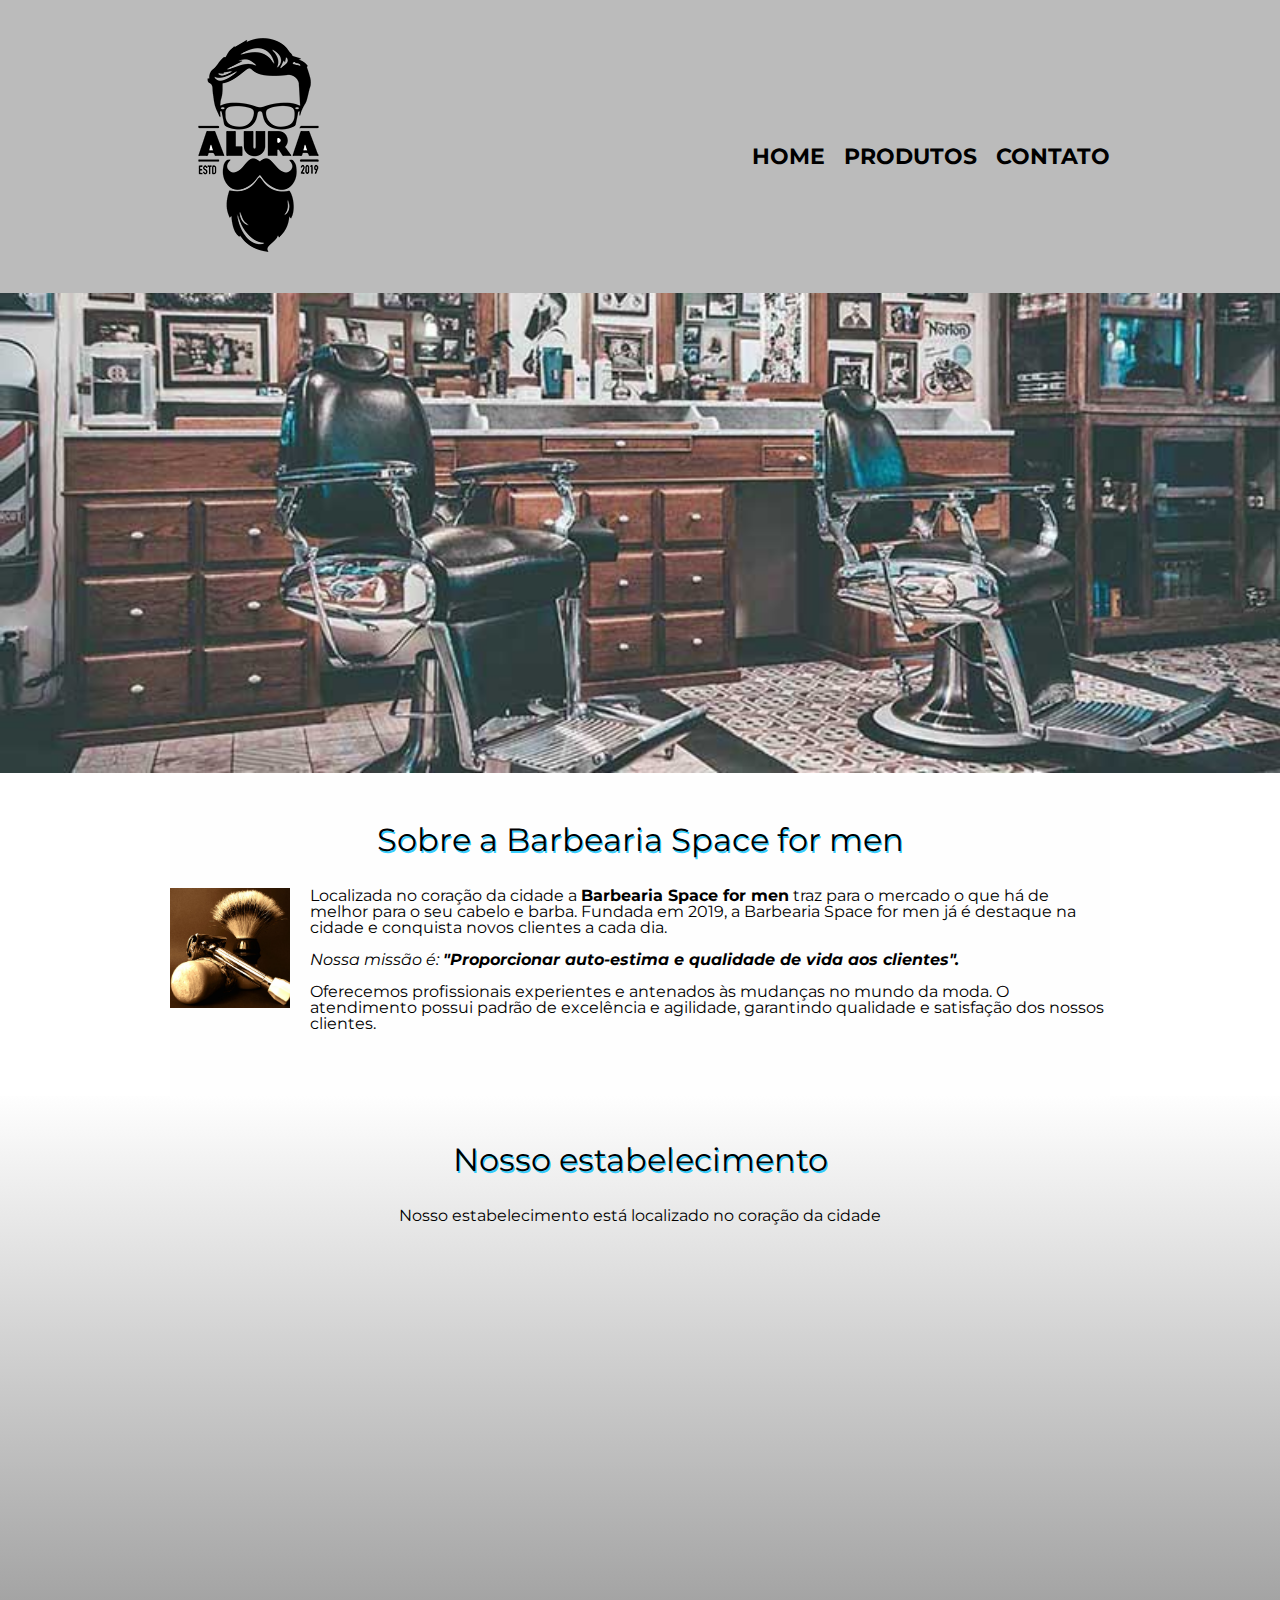
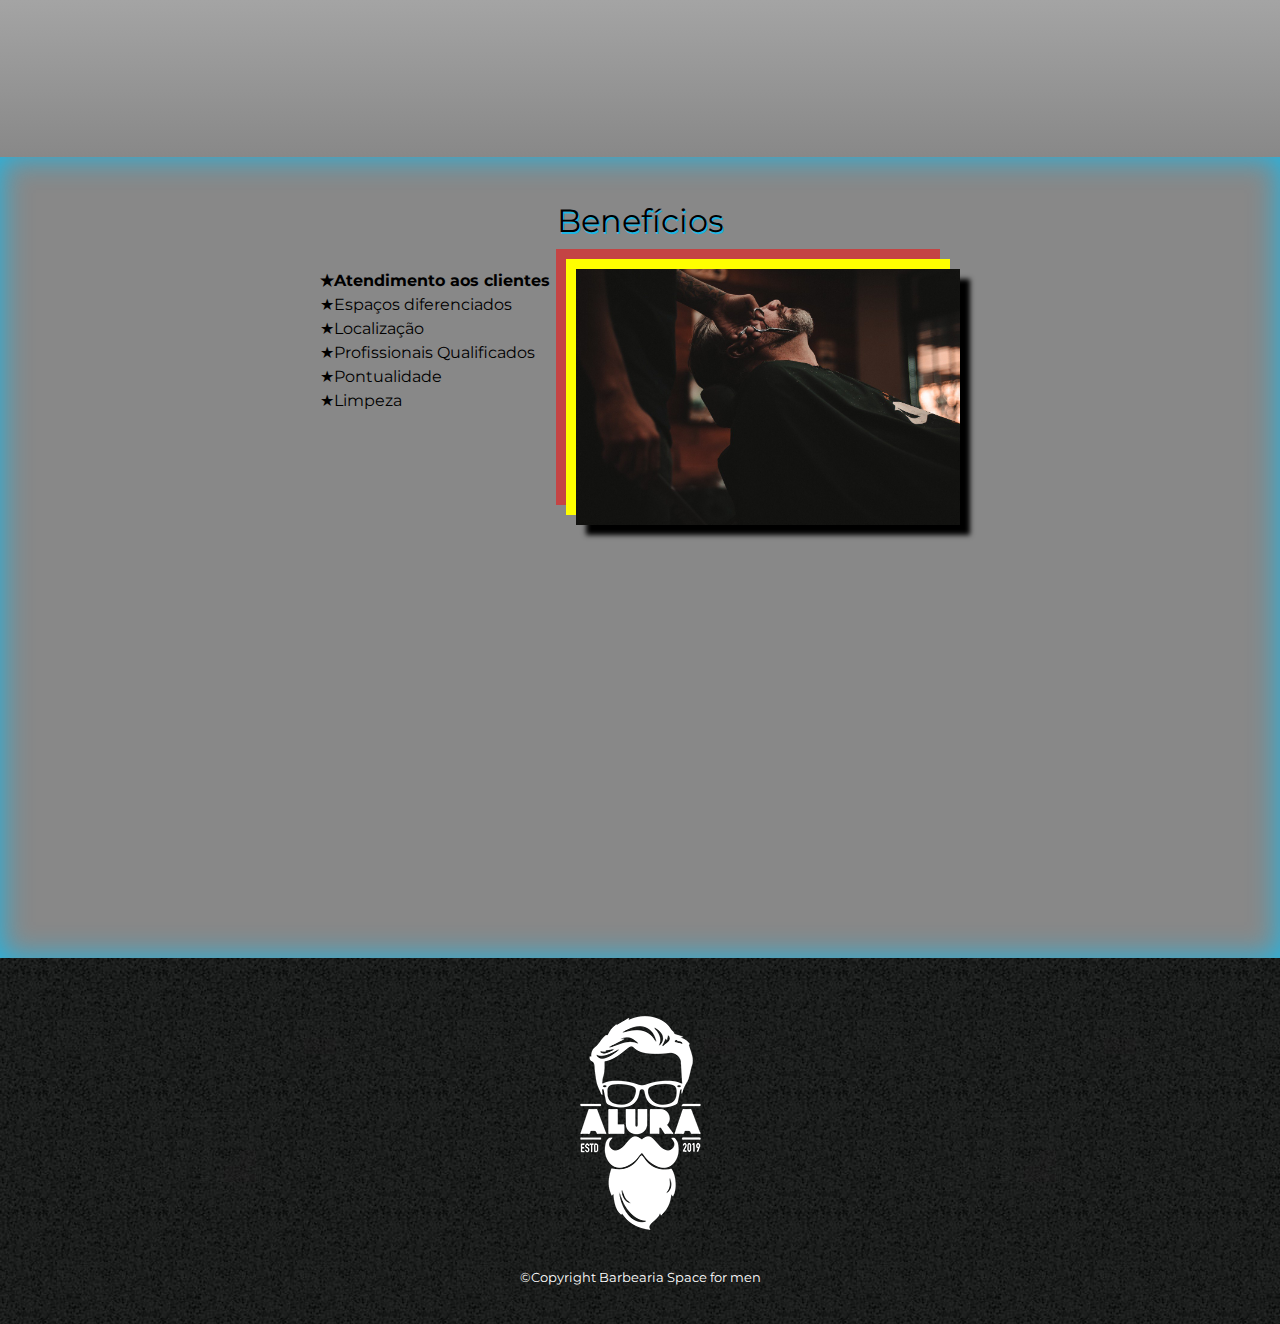
<file: index.html>
<!DOCTYPE html>
<html lang="en">

<head>
    <meta charset="UTF-8">
    <meta http-equiv="X-UA-Compatible" content="IE=edge">
    <meta name="viewport" content="width=device-width, initial-scale=1.0">
    <meta name="autor" content="William Francisco de Assis">
    <meta name="description" content="Space for men barberia">
    <link rel="stylesheet" href="reset.css">
    <link rel="stylesheet" href="style.css">
    <link rel="preconnect" href="https://fonts.googleapis.com">
    <link rel="preconnect" href="https://fonts.gstatic.com" crossorigin>
    <link href="https://fonts.googleapis.com/css2?family=Montserrat:ital@1&display=swap" rel="stylesheet">
    <title>Space for men</title>
</head>

<body>

    <header>
        <div class="caixa">
            <h1><img src="./logo.png" alt="logo"></h1>

            <nav>
                <ul>
                    <li> <a href="index.html">Home</a></li>
                    <li> <a href="produtos.html">Produtos</a></li>
                    <li><a href="contato.html">Contato</a></li>
                </ul>

            </nav>
        </div>
    </header>

    <img src="./banner.jpg" alt="banner" class="banner">

    <main>
        <section class="principal">

            <h2 class="titulo-principal">Sobre a Barbearia Space for men</h2>

            <img src="./utensilios.jpg" alt="utensilios de um barbeiro" class="utensilios">

            <p>Localizada no coração da cidade a <strong>Barbearia Space for men</strong> traz para o mercado o que há
                de
                melhor para o seu cabelo e barba. Fundada em 2019, a Barbearia Space for men já é destaque na cidade e
                conquista novos clientes a cada dia.</p>

            <p id="missao"><em>Nossa missão é: <strong>"Proporcionar auto-estima e qualidade de vida aos clientes".</strong>
                </em>
            </p>

            <p>Oferecemos profissionais experientes e antenados às mudanças no mundo da moda. O atendimento possui
                padrão de
                excelência e agilidade, garantindo qualidade e satisfação dos nossos clientes.</p>

        </section>

        <section class="mapa">

            <h3 class="titulo-principal">Nosso estabelecimento</h3>

            <p>Nosso estabelecimento está localizado no coração da cidade</p>

            <div class="mapa-conteudo">
                <iframe
                    src="https://www.google.com/maps/embed?pb=!1m18!1m12!1m3!1d116959.45845171231!2d-46.835627460937495!3d-23.640777099999998!2m3!1f0!2f0!3f0!3m2!1i1024!2i768!4f13.1!3m3!1m2!1s0x94ce5303b7b3f8bf%3A0xeda26a4907e87a15!2sBarbearia%20Space%20for%20men!5e0!3m2!1spt-BR!2sbr!4v1683572181416!5m2!1spt-BR!2sbr"
                    width="100%" height="450" style="border:0;" allowfullscreen="" loading="lazy"
                    referrerpolicy="no-referrer-when-downgrade"></iframe>
            </div>

        </section>

        <section class="beneficios">
            <h3 class="titulo-principal">Benefícios</h3>

            <div class="conteudo-beneficios">

                <ul class="lista-beneficios">
                    <li class="itens">Atendimento aos clientes</li>
                    <li class="itens">Espaços diferenciados</li>
                    <li class="itens">Localização</li>
                    <li class="itens">Profissionais Qualificados</li>
                    <li class="itens">Pontualidade</li>
                    <li class="itens">Limpeza</li>
                </ul><img src="./beneficios.jpg" alt="beneficios" class="imagem-beneficios">

            </div>

            <div class="video">

                <iframe width="100%" height="315" src="https://www.youtube.com/embed/wcVVXUV0YUY"
                    title="YouTube video player" frameborder="0"
                    allow="accelerometer; autoplay; clipboard-write; encrypted-media; gyroscope; picture-in-picture; web-share"
                    allowfullscreen></iframe>

            </div>

        </section>

    </main>

    <footer>
        <img src="./logo-branco.png" alt="logo-branco">

        <p class="copyright">&copy;Copyright Barbearia Space for men</p>
    </footer>
</body>

</html>
</file>
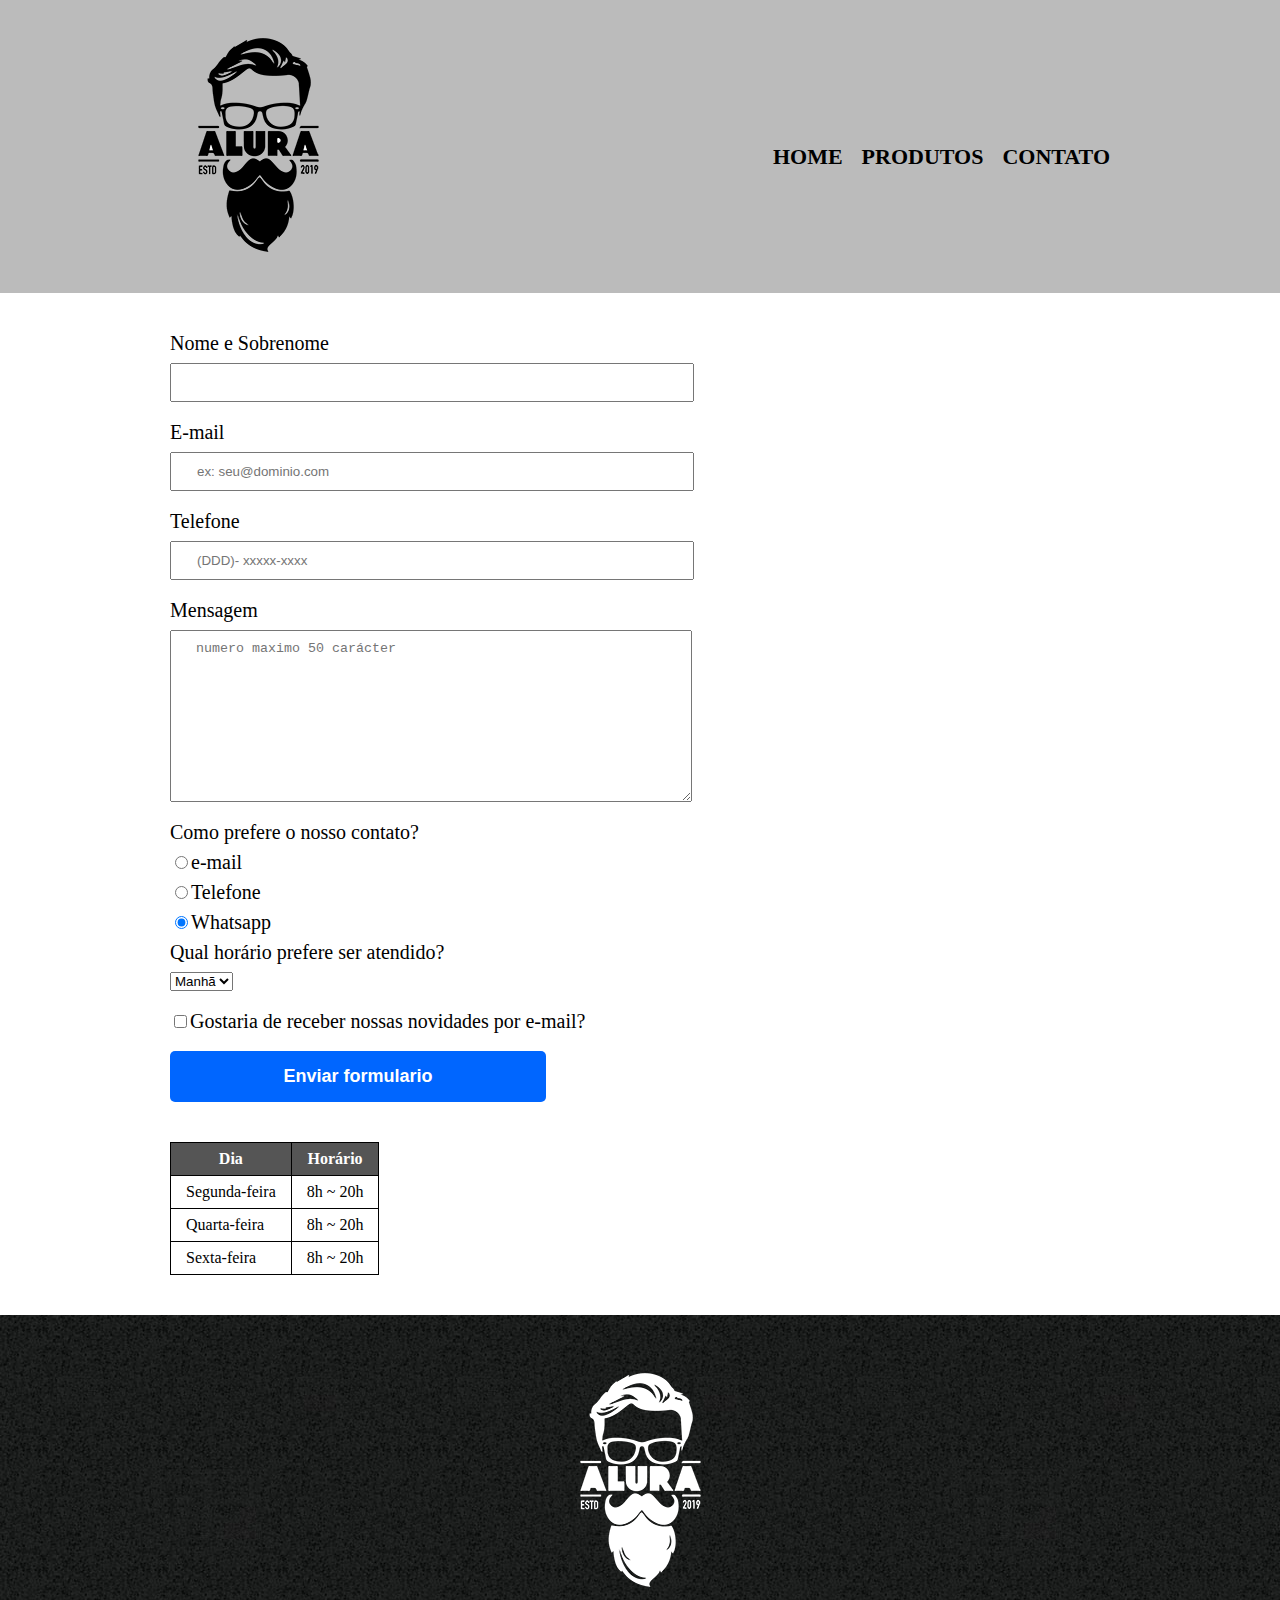
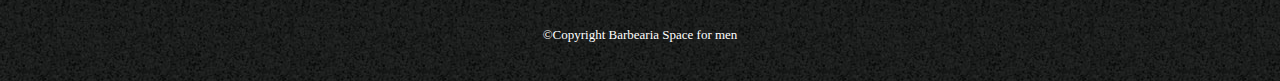
<file: contato.html>
<!DOCTYPE html>
<html lang="pt-br">

<head>
    <meta charset="UTF-8">
    <meta http-equiv="X-UA-Compatible" content="IE=edge">
    <meta name="viewport" content="width=device-width, initial-scale=1.0">
    <meta name="autor" content="William Francisco de Assis">
    <meta name="description" content="Contato Barbearia Space for men">
    <link rel="stylesheet" href="reset.css">
    <link rel="stylesheet" href="contato.css">



    <title>Contato - Barbearia Space For men</title>
</head>

<body>

    <header>

        <div class="caixa">
            <h1><img src="./logo.png" alt="logo"></h1>

            <nav>
                <ul>
                    <li> <a href="index.html">Home</a></li>
                    <li> <a href="produtos.html">Produtos</a></li>
                    <li><a href="contato.html">Contato</a></li>
                </ul>

            </nav>
        </div>
    </header>

    <main>
        <form>


            <label for="nomesobrenome">Nome e Sobrenome</label>
            <input type="text" name="" id="nomesobrenome" class="inputs-padrao" required>

            <label for="email">E-mail</label>
            <input type="email" name="" id="email" class="inputs-padrao" required placeholder="ex: seu@dominio.com">

            <label for="telefone">Telefone</label>
            <input type="tel" name="" id="telefone" class="inputs-padrao" required placeholder="(DDD)- xxxxx-xxxx">

            <label for="mensagem">Mensagem</label>
            <textarea name="" id="mensagem" cols="65" rows="10" class="inputs-padrao" maxlength="50"
                placeholder="numero maximo 50 carácter"></textarea>


            <fieldset>
                <legend>Como prefere o nosso contato?</legend>
                <label for="radio-email"><input type="radio" name="contato" id="radio-email">e-mail</label>


                <label for="radio-telefone"> <input type="radio" name="contato" id="radio-telefone">Telefone</label>


                <label for="radio-whatsapp"><input type="radio" name="contato" id="radio-whatsapp"
                        checked>Whatsapp</label>

            </fieldset>

            <fieldset>

                <legend>Qual horário prefere ser atendido?</legend>
                <select name="" id="">
                    <option value="">Manhã</option>
                    <option value="">Tarde</option>
                    <option value="">Noite</option>

                </select>

            </fieldset>

            <label for="checkbox" class="checkbox"> <input type="checkbox" name="" id="checkbox">Gostaria de receber
                nossas novidades por e-mail?</label>



            <input type="submit" value="Enviar formulario" class="enviar">

        </form>

        <table>

            <thead>
                <tr>
                    <th>Dia</th>
                    <th>Horário</th>
                </tr>
            </thead>

            <tbody>
                <tr>
                    <td>Segunda-feira</td>
                    <td>8h ~ 20h</td>
                </tr>

                <tr>
                    <td>Quarta-feira</td>
                    <td>8h ~ 20h</td>
                </tr>

                <tr>
                    <td>Sexta-feira</td>
                    <td>8h ~ 20h</td>
                </tr>
            </tbody>

        </table>

    </main>


    <footer>
        <img src="./logo-branco.png" alt="logo-branco">

        <p class="copyright">&copy;Copyright Barbearia Space for men</p>
    </footer>




</body>

</html>
</file>
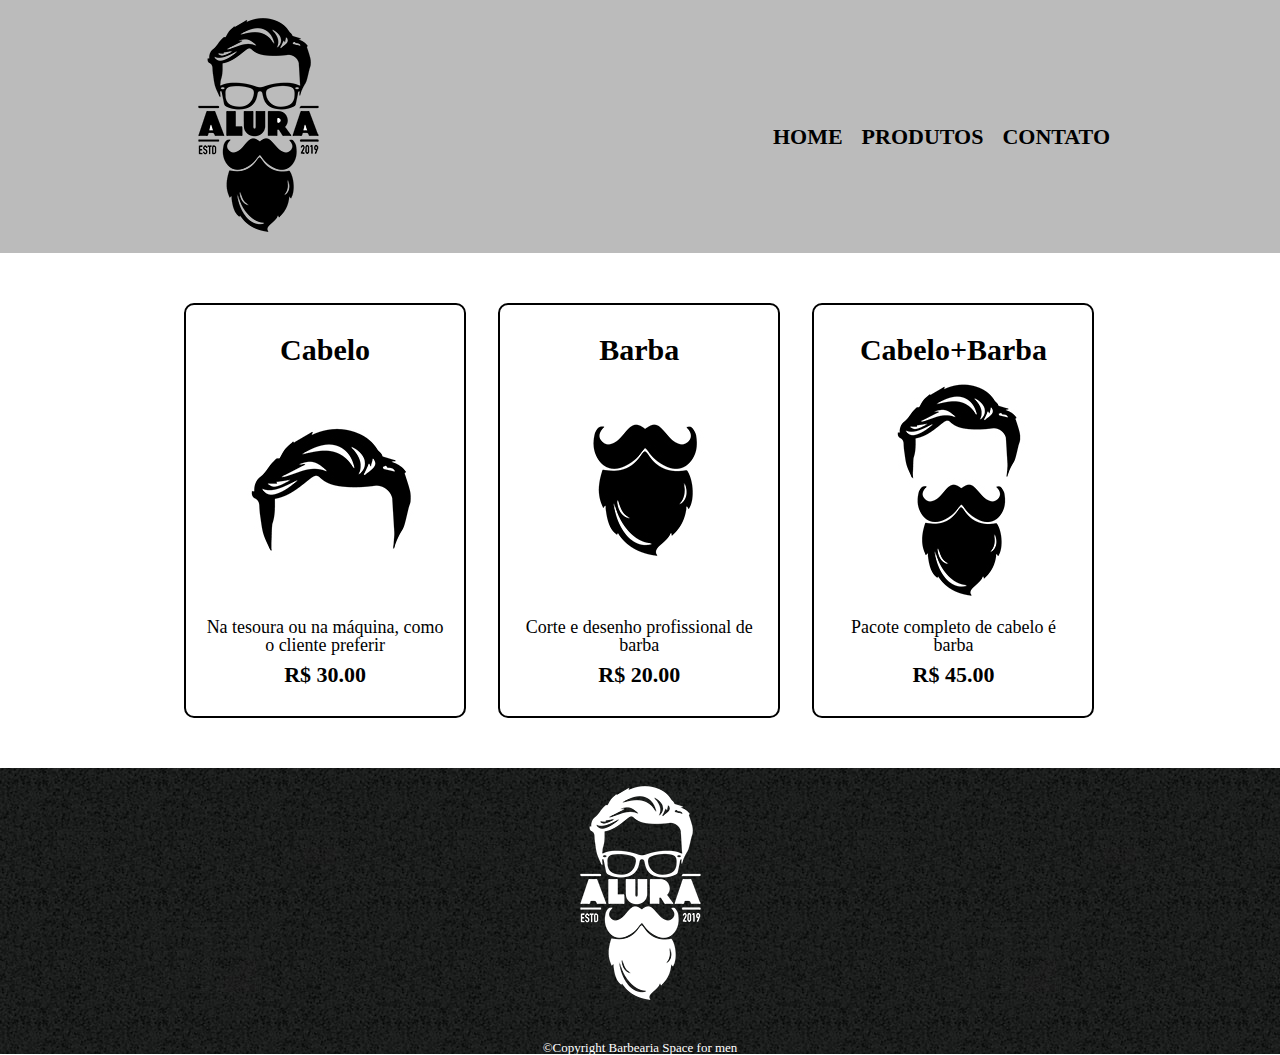
<file: produtos.html>
<!DOCTYPE html>
<html lang="pt-br">
<head>
    <meta charset="UTF-8">
    <meta http-equiv="X-UA-Compatible" content="IE=edge">
    <meta name="viewport" content="width=device-width, initial-scale=1.0">
    <meta name="autor" content="William Francisco de Assis">
    <meta name="description" content="Produtos - Barbearia Space for men">
    <title>Produtos- Barbearia Space for men</title>
    <link rel="stylesheet" href="produtos.css">
    <link rel="stylesheet" href="reset.css">
</head>
<body>

    <header>

        <div class="caixa">
        <h1><img src="./logo.png" alt="logo"></h1>

        <nav>
        <ul>
            <li> <a href="index.html">Home</a></li>
            <li> <a href="produtos.html">Produtos</a></li>
            <li><a href="contato.html">Contato</a></li>
        </ul>

        </nav>
        </div>
    </header>

    <main>
        <ul class="produtos">
            <li>
               <h2> Cabelo</h2>
               <img src="./cabelo.jpg" alt="cabelo">
               <p class="produto-descricao">Na tesoura ou na máquina, como o cliente preferir</p>
               <p class="produto-preco">R$ 30.00</p>


            </li>
            <li>
               <h2> Barba</h2>
               <img src="./barba.jpg" alt="Barba">
               <p class="produto-descricao">Corte e desenho profissional de barba</p>
               <p class="produto-preco">R$ 20.00</p>
            
            </li>
            <li>
               <h2> Cabelo+Barba</h2>
               <img src="./cabelo+barba.jpg" alt="cabelo + barba">
               <p class="produto-descricao">Pacote completo de cabelo é barba</p>
               <p class="produto-preco">R$ 45.00</p>
            </li>
        </ul>
    </main>

    <footer>
        <img src="./logo-branco.png" alt="logo-branco">

        <p class="copyright">&copy;Copyright Barbearia Space for men</p>
    </footer>

    
    
</body>
</html>
</file>
<file: style.css>
body{
    font-family: 'Montserrat', sans-serif;
}

header{
    background-color:#bbbbbb;
    padding: 20px 0;

}

.caixa{
    width: 940px;
    position: relative;
    margin: 0 auto;

}

nav{
    position: absolute;
    top: 126px;
    right: 0;
}


nav li{
    display: inline;
    margin: 0 0 0 15px;
}

nav a {
  text-transform: uppercase;
  color: #000000;

  font-weight: bold;
  font-size: 22px;
  text-decoration: none;
}

nav a:hover{
    color: #191cc7;
     text-decoration: underline;
}

.banner{
    width: 100%;
}

.principal{
    padding: 3em 0;
    background: #fefefe;
    width: 940px;
    margin: 0 auto;
}

.principal p{
    margin: 0 0 1em;
}

.principal strong{
    font-weight: bold;
}

.principal em{
    font-style: italic;
}

.titulo-principal{
    text-align: center;
    font-size: 2em;
    margin: 0 0 1em;
    clear: left;
    text-shadow: 1px 2px #00c3ffce;
}

.utensilios{
    width: 120px;
    float: left;
    margin: 0 20px 20px 0;
}

.mapa{
    padding: 3em 0;
    background: linear-gradient(#fefefe, #888888);
}

.mapa p{
    margin: 0 0 2em;
    text-align: center;
}

.mapa-conteudo{
    width: 940px;
    margin: 0 auto;
}

.beneficios{
    padding: 3em 0;
    background: #888888;
    box-shadow: inset 0 0 30px #00c3ffce;
}

.conteudo-beneficios{
    width: 640px;
    margin: 0 auto;
}

.lista-beneficios{
    width: 40%;
    display: inline-block;
    vertical-align: top;
}

.itens{
    line-height: 1.5;
}

.itens::before{
    content:"★";
}

.itens:first-child{
    font-weight: bold;
}


.imagem-beneficios{
    width: 60%;
    opacity: 1;
    transition: 400ms;
    box-shadow: 10px 10px 5px #000000, -10px -10px yellow, -20px -20px rgba(255, 0, 0, 0.5)
}

.imagem-beneficios:hover{
    opacity: 0.3;
}

.video{
    width: 560px;
    margin: 2em auto;
}

footer{
    text-align: center;
    background: url(./bg.jpg);
    padding: 40px 0;

}

.copyright{
    color: #FFFFFF;
    font-size: 13px;
    margin: 20px 0 0;
}

@media screen and (max-width:480px) {
    .caixa, .principal, .mapa-conteudo, .conteudo-beneficios, .video{
        width: auto;
    }

    h1{
        text-align: center;
    }

    nav{
        position: static;
    }

    .lista-beneficios, .imagem-beneficios{
        width: 100%;
    }
}
</file>
<file: contato.css>
header{
    background-color:#bbbbbb;
    padding: 20px 0;

}

.caixa{
    width: 940px;
    position: relative;
    margin: 0 auto;

}

nav{
    position: absolute;
    top: 126px;
    right: 0;
}


nav li{
    display: inline;
    margin: 0 0 0 15px;
}

nav a {
  text-transform: uppercase;
  color: #000000;

  font-weight: bold;
  font-size: 22px;
  text-decoration: none;
}

nav a:hover{
    color: #191cc7;
     text-decoration: underline;
}


main{
    width: 940px;
    margin: 0 auto;
}

form{
    margin: 40px 0;
}
form label, form legend{
    display: block;
    font-size: 20px;
    margin-bottom: 10px;
}

.inputs-padrao{
    display: block;
    margin: 0 0 20px;
    padding: 10px 25px;
    width: 50%;

}

.checkbox{
    margin: 20px 0;
    
}


.enviar{
    width: 40%;
    padding: 15px 0;
    background: rgb(0, 102, 255);
    color: white;
    font-weight: bold;
    font-size: 18px;
    border: none;
    border-radius: 5px;
    transition: 1s;
    cursor:pointer;
    

}

.enviar:hover{
    background: rgb(0, 60, 255);
}

table{
    margin: 20px 0 40px;
}

thead{
    background: #555555;
    color: white;
    font-weight: bold;
}

td, th{
    border: solid 1px #000000;
    padding: 8px 15px;
}

footer{
    text-align: center;
    background: url(./bg.jpg);
    padding: 40px 0;

}

.copyright{
    color: #FFFFFF;
    font-size: 13px;
    margin: 20px 0 0;
}

@media screen and(max-width:480px) {
    .caixa, main{
        width: auto;
    }

    h1{
        text-align: center;
    }
}
</file>
<file: produtos.css>
header{
    background-color:#bbbbbb;
    padding: 20px 0;

}

.caixa{
    width: 940px;
    position: relative;
    margin: 0 auto;

}

nav{
    position: absolute;
    top: 126px;
    right: 0;
}


nav li{
    display: inline;
    margin: 0 0 0 15px;
}

nav a {
  text-transform: uppercase;
  color: #000000;

  font-weight: bold;
  font-size: 22px;
  text-decoration: none;
}

nav a:hover{
    color: #191cc7;
     text-decoration: underline;
}

.produtos{
    width: 940px;
    margin: 0 auto;
    padding: 50px 0;
}

.produtos li{
    display: inline-block;
    text-align: center;
    width: 30%;
    vertical-align: top;
    margin: 0 1.5%;
    padding: 30px 20px;
    box-sizing: border-box;
    border: solid 2px #000000;
    border-radius: 10px;

}

.produtos li:hover{
    border-color: #1973c7;
}

.produtos li:active{
    border-color: #02ad88;
}

.produtos h2{
    font-size: 30px;
    font-weight: bold;
}

.produtos li:hover h2{
    font-size: 34px;

}

.produto-descricao{
    font-size: 18px;
}

.produto-preco{
    font-size: 22px;
    font-weight: bold;
    margin-top: 10px;
}

footer{
    text-align: center;
    background: url(./bg.jpg);

}

.copyright{
    color: #FFFFFF;
    font-size: 13px;
    margin: 20px 0 0;
}

@media screen and (max-width:480px) {
    .caixa, .produtos{
        width: auto;
    }

    h1{
        text-align: center;
    }

    nav{
        position: static;
    }
}
</file>
